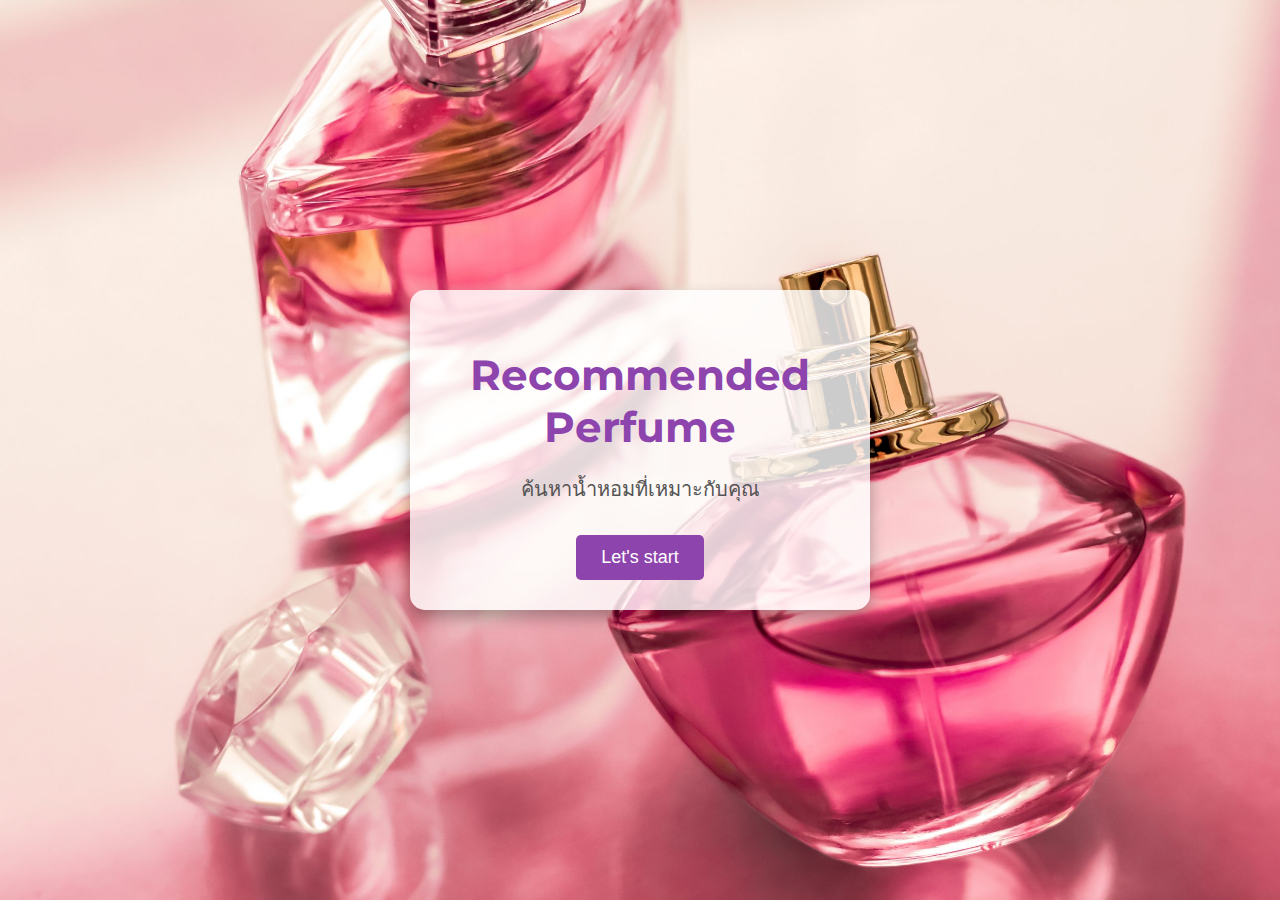
<file: HumenPerfume-main/HumenPerfume-main/index.html>
<!DOCTYPE html>
<html lang="th">
<head>
    <meta charset="UTF-8">
    <meta name="viewport" content="width=device-width, initial-scale=1.0">
    <title>Humen Perfume</title>
    <link rel="stylesheet" href="styles.css">
    <link href="https://fonts.googleapis.com/css2?family=Montserrat:wght@400;700&display=swap" rel="stylesheet">
</head>
<body>

<div class="homepage-container">
    <div class="homepage">
        <h1>Recommended Perfume</h1>
        <p>ค้นหาน้ำหอมที่เหมาะกับคุณ</p>

        <!-- Button to go to the Filter Form -->
        <a href="filter.html">
            <button class="enter-button">Let's start</button>
        </a>
    </div>
</div>

</body>
</html>
</file>
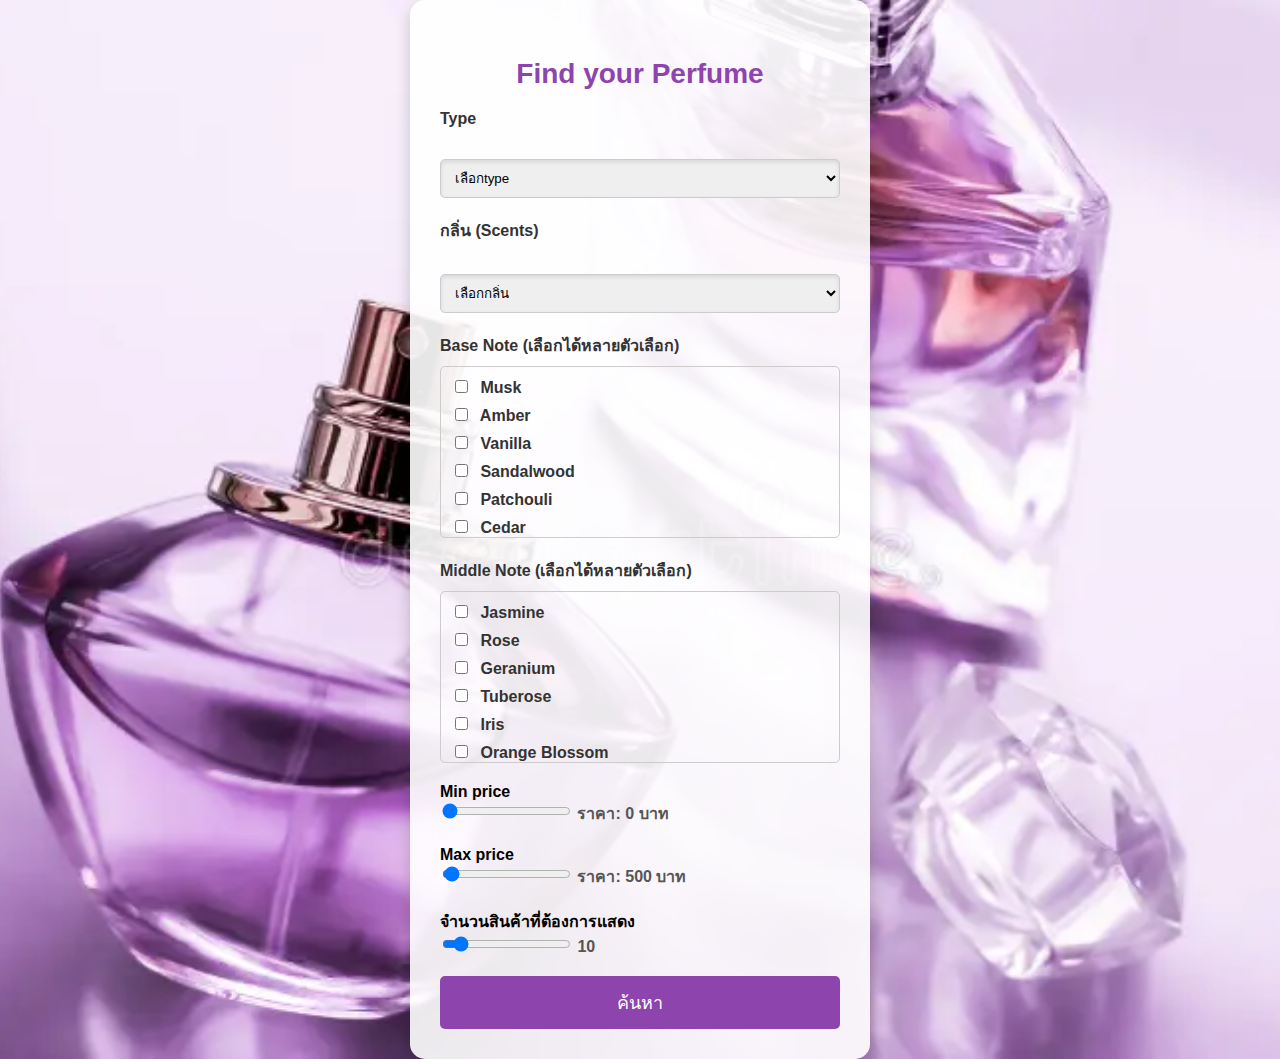
<file: HumenPerfume-main/HumenPerfume-main/filter.html>
<!-- python -m http.server 8000
 -->

<!DOCTYPE html>
<html lang="th">

<head>
    <meta charset="UTF-8">
    <meta name="viewport" content="width=device-width, initial-scale=1.0">
    <title>Filter Form</title>
    <link rel="stylesheet" href="styles_filter.css">

    <style>
        /* CSS สำหรับกรอบเลื่อน */
        .base-notes-container {
            border: 1px solid #ccc;
            /* ขอบกรอบ */
            max-height: 150px;
            /* ความสูงสูงสุด */
            overflow-y: auto;
            /* เปิดการเลื่อนในแนวตั้ง */
            padding: 10px;
            /* การเว้นระยะภายในกรอบ */
            margin-top: 5px;
            /* ระยะห่างจากบน */
        }
    </style>
    <style>
        /* CSS สำหรับกรอบเลื่อน */
        .middle-notes-container {
            border: 1px solid #ccc;
            /* ขอบกรอบ */
            max-height: 150px;
            /* ความสูงสูงสุด */
            overflow-y: auto;
            /* เปิดการเลื่อนในแนวตั้ง */
            padding: 10px;
            /* การเว้นระยะภายในกรอบ */
            margin-top: 5px;
            /* ระยะห่างจากบน */
        }
    </style>
</head>

<body>

    <form class="filter-box" id="filterForm">
        <h3>Find your Perfume</h3>

        <!-- Filter by Gender -->
        <div class="filter-group">
            <label for="typ">Type</label><br>
            <select id="typ" name="typ">
                <option value="">เลือกtype</option>
                <option value="Men">ชาย (Men)</option>
                <option value="Women">หญิง (Women)</option>
                <option value="Unisex">Unisex</option>
                <option value="All">All</option>
            </select>
        </div>

        <!-- Filter by Scents -->
        <div class="filter-group">
            <label for="scents">กลิ่น (Scents)</label><br>
            <select id="scents" name="scents">
                <option value="">เลือกกลิ่น</option>
            </select>
        </div>

        <!-- Filter by Base Note -->
        <div class="filter-group">
            <label>Base Note (เลือกได้หลายตัวเลือก)</label>
            
            <div class="base-notes-container" id="baseNotesContainer"></div> <!-- Container for checkboxes -->
        </div>

        <script>
            // Fetch base notes from JSON file
            fetch('base_notes.json')
                .then(response => response.json())
                .then(data => {
                    const baseNotesContainer = document.getElementById('baseNotesContainer');
                    data.forEach(item => {
                        const checkbox = document.createElement('div'); // Create a new div for each checkbox
                        checkbox.innerHTML = `
                            <label for="${item.base.toLowerCase()}">
                                <input type="checkbox" name="base" value="${item.base.toLowerCase()}"> 
                                ${item.base}
                            </label>
                        `;
                        baseNotesContainer.appendChild(checkbox); // Add the checkbox to the container
                    });
                })
                .catch(error => console.error('ข้อผิดพลาดในการโหลดโน้ตฐาน:', error));
        </script>

        <!-- Filter by Middle Note -->
        <div class="filter-group">
            <label>Middle Note (เลือกได้หลายตัวเลือก)</label>
            <div class="middle-notes-container" id="middleNotesContainer"></div> <!-- Container for checkboxes -->
        </div>

        <script>
            // Fetch base notes from JSON file
            fetch('middle_notes.json')
                .then(response => response.json())
                .then(data => {
                    const middleNotesContainer = document.getElementById('middleNotesContainer');
                    data.forEach(item => {
                        const checkbox = document.createElement('div'); // Create a new div for each checkbox
                        checkbox.innerHTML = `
                            <label for="${item.middle.toLowerCase()}">
                                <input type="checkbox" name="middle" value="${item.middle.toLowerCase()}"> 
                                ${item.middle}
                            </label>
                        `;
                        middleNotesContainer.appendChild(checkbox); // Add the checkbox to the container
                    });
                })
                .catch(error => console.error('ข้อผิดพลาดในการโหลดโน้ตฐาน:', error));
        </script>


        <div class="slider-container">
            <label class="minPrice">Min price</label>
            <div><input type="range" id="priceRange" min="0" max="30000" value="0" step="10">
                <label class="value">ราคา: <span id="priceValue">500</span> บาท</label>
            </div>
        </div>

        <script>
            const priceRange = document.getElementById('priceRange');
            const priceValue = document.getElementById('priceValue');

            // ฟังก์ชันสำหรับอัปเดตราคา
            const updatePrice = () => {
                priceValue.textContent = priceRange.value;
            };

            // เพิ่ม event listener สำหรับการเปลี่ยนแปลงของสไลเดอร์
            priceRange.addEventListener('input', updatePrice);

            // ตั้งค่าเริ่มต้นให้แสดงราคา
            updatePrice();
        </script>

        <div class="slider-container">
            <label class="maxPrice">Max price</label>
            <div><input type="range" id="max_priceRange" min="0" max="30000" value="500" step="10">
                <label class="value">ราคา: <span id="max_priceValue">500</span> บาท</label>
            </div>
        </div>

        <script>
            const max_priceRange = document.getElementById('max_priceRange');
            const max_priceValue = document.getElementById('max_priceValue');

            // ฟังก์ชันสำหรับอัปเดตราคา
            const max_updatePrice = () => {
                max_priceValue.textContent = max_priceRange.value;
            };

            // เพิ่ม event listener สำหรับการเปลี่ยนแปลงของสไลเดอร์
            max_priceRange.addEventListener('input', max_updatePrice);

            // ตั้งค่าเริ่มต้นให้แสดงราคา
            max_updatePrice();
        </script>

        <!-- Filter by Rating
        <div class="filter-group">
            <label>คะแนนผลิตภัณฑ์</label>
            <input type="radio" name="rating" value="4_up"> ★★★★ ขึ้นไป<br>
        </div> -->

        <div class="slider-container">
            <label class="number">จำนวนสินค้าที่ต้องการแสดง</label>
            <div><input type="range" id="numberRange" min="0" max="100" value="10" step="1">
                <label class="value"> <span id="numberValue">10</span> </label>
            </div>
        </div>

        <script>
            const numberRange = document.getElementById('numberRange');
            const numberValue = document.getElementById('numberValue');

            // ฟังก์ชันสำหรับอัปเดตราคา
            const number_updatePrice = () => {
                numberValue.textContent = numberRange.value;
            };

            // เพิ่ม event listener สำหรับการเปลี่ยนแปลงของสไลเดอร์
            numberRange.addEventListener('input', number_updatePrice);

            // ตั้งค่าเริ่มต้นให้แสดงราคา
            number_updatePrice();
        </script>

        <!-- Submit Button -->
        <button type="submit">ค้นหา</button>

        <script>
            // Fetch scents from JSON file
            fetch('scents.json')
                .then(response => response.json())
                .then(data => {
                    const scentsSelect = document.getElementById('scents');
                    data.forEach(item => {
                        const option = document.createElement('option');
                        option.value = item.scents.toLowerCase(); // Set the value to lowercase
                        option.textContent = item.scents; // Display the scent
                        scentsSelect.appendChild(option);
                    });
                })
                .catch(error => console.error('ข้อผิดพลาดในการโหลดกลิ่น:', error));


            // Validate form inputs
            function validateForm() {
                const typ = document.getElementById('typ').value;
                const scents = document.getElementById('scents').value;
                const baseNotes = document.querySelectorAll('input[name="base"]:checked');
                const middleNotes = document.querySelectorAll('input[name="middle"]:checked');
                const minPrice = Number(document.getElementById('priceRange').value);
                const maxPrice = Number(document.getElementById('max_priceRange').value);

                if (!typ) {
                    alert('กรุณาเลือกเพศ'); // Please select gender
                    return false;
                }
            
                if (!scents) {
                    alert('กรุณาเลือกกลิ่น (scents)'); // Please select scent
                    return false;
                }
            
                if (baseNotes.length === 0) {
                    alert('กรุณาเลือก base'); // Please select base notes
                    return false;
                }
            
                if (middleNotes.length === 0) {
                    alert('กรุณาเลือก middle'); // Please select middle notes
                    return false;
                }
            
                if (minPrice > maxPrice) {
                    alert('Incorrect price'); // Min price cannot exceed max price
                    return false;
                }
            

                return true; // All validations passed
            }

            document.getElementById('filterForm').addEventListener('submit', function (event) {
                event.preventDefault(); // Prevent default form submission

                if (validateForm()) { // Only submit if validation is successful
                    const formData = new FormData(this); // Store form data

                    // Convert FormData to an object
                    const data = {};
                    formData.forEach((value, key) => {
                        if (data[key]) {
                            data[key] = [].concat(data[key], value); // Combine values for checkboxes
                        } else {
                            data[key] = value;
                        }

                    });
                    data.min_price = Number(document.getElementById('priceRange').value);
                    data.max_price = Number(document.getElementById('max_priceRange').value);
                    data.top_n = Number(document.getElementById('numberRange').value);

                    // Ensure base is an array
                    if (data.base) {
                        if (!Array.isArray(data.base)) {
                            data.base = [data.base];
                        }
                    } else {
                        data.base = []; // Ensure it's an empty array if nothing is selected
                    }

                    if (data.middle) {
                        if (!Array.isArray(data.middle)) {
                            data.middle = [data.middle];
                        }
                    } else {
                        data.middle = []; // Ensure it's an empty array if nothing is selected
                    }

                    console.log('ข้อมูลที่ถูกส่ง:', data); // Log the data

                    fetch("http://127.0.0.1:8000/similar-perfumes", {
                        method: 'POST',
                        headers: {
                            'Content-Type': 'application/json'
                        },
                        body: JSON.stringify(data)
                    })
                        .then(response => {
                            if (!response.ok) {
                                throw new Error('การตอบสนองของเครือข่ายไม่ถูกต้อง: ' + response.statusText);
                            }
                            return response.json();
                        })
                        .then(data => {
                            console.log('สำเร็จ:', data); // Log the received data

                            // Check if data is an object
                            if (typeof data !== 'object' || data === null) {
                                //console.log('ข้อมูลที่ได้รับไม่ถูกต้อง:', data);
                                //console.error('ข้อมูลที่ได้รับไม่ถูกต้อง:', data);
                                alert(data);
                                return;
                            }

                            // Convert the object to query parameters
                            const params = new URLSearchParams();

                            for (const [key, value] of Object.entries(data)) {
                                // If value is an array, append each value
                                if (Array.isArray(value)) {
                                    value.forEach(val => params.append(key, val));
                                } else {
                                    params.append(key, value);
                                }
                            }
                            localStorage.setItem('formData', JSON.stringify(data));


                            window.location.href = `result_page.html?${params.toString()}`; // Redirect to the new page
                        })

                        .catch((error) => {
                            console.error('ข้อผิดพลาด:', error); // Handle errors
                        });
                    // สร้าง URL query string



                }
            });
        </script>

    </form>

</body>

</html>

<!-- python -m http.server 8000
 -->
</file>
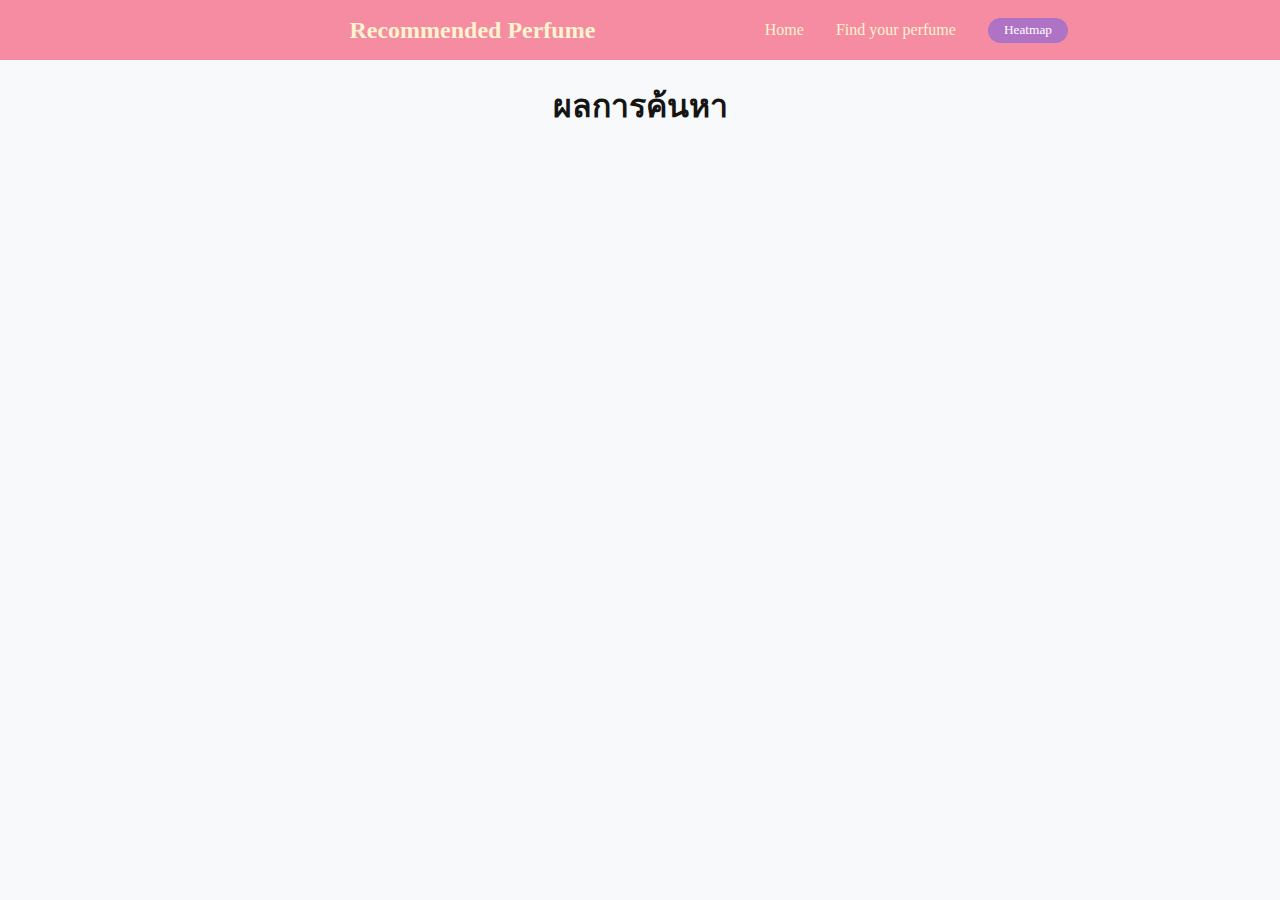
<file: HumenPerfume-main/HumenPerfume-main/result_page.html>
<!-- result_page -->
<!DOCTYPE html>
<html lang="th">
<head>
    <meta charset="UTF-8">
    <meta name="viewport" content="width=device-width, initial-scale=1.0">
    <title>ผลการค้นหา </title>
    <link rel="stylesheet" href="styles_result.css"> <!-- เชื่อมต่อไฟล์ CSS -->
</head>
<body></body>
    <header> 
      <nav>
        <div class="container">
          <div class="nav-con">
            <div class="logo">
              <a href="result_page.html">Recommended Perfume</a>
            </div>
            <ul class="menu">
              
              <li><a href="index.html"> Home </a></li></ul>
              <ul class="menu">
              <li><a href="filter.html">Find your perfume</a></li></ul>
              
              <ul class="menu">
              <li>
                <div class="auth-box">
                  <button class="nav-login-btn" id="heatmap-btn">Heatmap</button>

                  
                </div>
              </li>
            </ul>
          </div>
        </div>
      </nav></header>
      
    <h1>ผลการค้นหา</h1>
    
    <div class="product-container"></div>
    <script>
        const data = JSON.parse(localStorage.getItem('formData'));
        const heatmapButton = document.getElementById('heatmap-btn');
        //const productContainer = document.querySelector('.product-container');

        console.log(data); // แสดงข้อมูลที่ได้รับ
        console.log(data.length);
        // แสดงข้อมูลบนหน้า
        if (data && data.length > 0) {
          
            data.forEach(item => {
              
                document.querySelector('.product-container').innerHTML += `
                
                    <div class="product">
                      <div class="p-container">
                        <img src="${item.img_url}" class="product-image"></div>
                        <h2>${item.name}</h2>
                        <p><strong>แบรนด์:</strong> ${item.brand}</p>
                        <p><strong>ประเภท:</strong> ${item.department}</p>
                        <p><strong>ราคา (THB):</strong> ${item.price_THB}</p>
                        <p><strong>ปริมาณ:</strong> ${item.ml} ml</p>
                        <p><strong>คะแนน:</strong> ${item.item_rating} / 5</p>
                        <p><strong>ความคล้ายคลึง:</strong> ${item.cosine_similarity.toFixed(2)}</p>
                    </div>
                `;
            });
        } else {
            document.body.innerHTML += `<p class="no-results">ไม่มีข้อมูลที่ตรงกับการค้นหา</p>`;
        }

        heatmapButton.addEventListener('click', () => {
          if (data && data.length > 0) {
              let firstItem = data[0].department; // Use let instead of const
              let imgUrl;
      
              // Check if all items have the same department
              const allSame = data.every(item => item.department === firstItem);
      
              if (allSame) {
                  // If all departments are the same, use that department
                  firstItem = data[0].department;
              } else {
                  firstItem = "All"; // If they differ, set to "All"
              }
      
              // Determine the image URL based on the department
              switch (firstItem) {
                  case "Men":
                      imgUrl = 'Linear-Project-main/Linear-Project-main/img/Men_heatmap.png';
                      break;
                  case "Women":
                      imgUrl = 'Linear-Project-main/Linear-Project-main/img/Women_heatmap.png';
                      break;
                  case "Unisex":
                      imgUrl = 'Linear-Project-main/Linear-Project-main/img/Unisex_heatmap.png';
                      break;
                  default:
                      imgUrl = 'Linear-Project-main/Linear-Project-main/img/All_heatmap.png';
                      break;
              }
      
             
      
               

              window.open(imgUrl, '_blank');
          }
      });
    </script>
</body>
</html>
</file>
<file: HumenPerfume-main/HumenPerfume-main/styles.css>
body {
    font-family: 'Montserrat', sans-serif;
    margin: 0;
    height: 100vh;
    display: flex;
    justify-content: center;
    align-items: center;
    /*background-image: url('perfume5.avif'); /* เปลี่ยนเป็น URL ของภาพพื้นหลัง */
    background-image: url('perfume4.jpg'); 
    background-size: cover;
    background-position: center;
}

.homepage-container {
    background-color: rgba(255, 255, 255, 0.8); /* สีขาวโปร่งแสง */
    border-radius: 15px;
    box-shadow: 0px 8px 16px rgba(0, 0, 0, 0.3);
    padding: 30px;
    width: 400px; /* กำหนดความกว้างของกรอบ */
}

.homepage {
    text-align: center;
}

.homepage h1 {
    font-size: 42px;
    color: #8e44ad; /* สีม่วง */
    margin-bottom: 20px;
}

.homepage p {
    font-size: 20px;
    color: #555;
    margin-bottom: 30px;
}

.enter-button {
    background-color: #8e44ad; /* สีม่วง */
    color: white;
    border: none;
    padding: 12px 25px;
    font-size: 18px;
    border-radius: 5px;
    cursor: pointer;
    transition: background-color 0.3s;
}

.enter-button:hover {
    background-color: #732d91; /* สีม่วงเข้ม */
}



input[type="number"] {
    width: 90px;
    padding: 6px;
    margin: 10px 0;
    box-sizing: border-box;
}

button[type="submit"] {
    background-color: #28a745; /* สีเขียว */
    color: white;
    border: none;
    padding: 12px 25px;
    font-size: 18px;
    border-radius: 5px;
    cursor: pointer;
    transition: background-color 0.3s;
}

button[type="submit"]:hover {
    background-color: #218838; /* สีเขียวเข้ม */
}
</file>
<file: HumenPerfume-main/HumenPerfume-main/styles_filter.css>
body {
    font-family: 'Montserrat', sans-serif;
    margin: 0;
    /* height: 100vh; */
    display: flex;
    justify-content: center;
    
    background-image: url('perfume3.webp');
    background-size: cover;
    background-position: center;
}

.filter-box {
    background-color: rgba(255, 255, 255, 0.9);
    border-radius: 15px;
    box-shadow: 0px 8px 16px rgba(0, 0, 0, 0.2);
    padding: 30px;
    width: 400px;
    
    /* transition: transform 0.3s; */
}

/* .filter-box:hover {
    transform: scale(1.02);
} */

.filter-box h3 {
    color: #8e44ad;
    font-size: 28px;
    margin-bottom: 20px;
    text-align: center;
}

.filter-group {
    margin-bottom: 20px;
}

.filter-group label {
    display: block;
    margin-bottom: 8px;
    font-weight: bold;
    color: #333;
}

.filter-group select,
.filter-group input[type="range"] {
    width: 100%;
    padding: 10px;
    margin-top: 5px;
    border: 1px solid #ccc;
    border-radius: 5px;
    box-shadow: inset 0px 2px 4px rgba(0, 0, 0, 0.1);
    transition: border-color 0.3s;
}

.filter-group select:focus,
.filter-group input[type="range"]:focus {
    border-color: #8e44ad;
    outline: none;
}

/* input[type="range"]{
    
    background-color: #44ad7a;
} */
.slider-container  {
    
    margin-bottom:20px ;}

.slider-container label {

    text-align: center;
}
.slider-container label.minPrice {
    font-weight: bold;
}
.slider-container label.maxPrice {
    font-weight: bold;
}
.slider-container label.number {
    font-weight: bold;
}


.value {
    font-weight: bold;
    color: #555;
}

button[type="submit"] {
    background-color: #8e44ad;
    color: white;
    border: none;
    padding: 12px 20px;
    font-size: 18px;
    border-radius: 5px;
    cursor: pointer;
    transition: background-color 0.3s;
    width: 100%;
}

button[type="submit"]:hover {
    background-color: #732d91;
}

.base-notes-container,
.middle-notes-container {
    border: 1px solid #ccc;
    max-height: 150px;
    overflow-y: auto;
    padding: 10px;
    margin-top: 5px;
    border-radius: 5px;
}

.base-notes-container div,
.middle-notes-container div {
    margin-bottom: 5px;
}

.base-notes-container input,
.middle-notes-container input {
    margin-right: 8px;
}
</file>
<file: HumenPerfume-main/HumenPerfume-main/styles_result.css>
* {
  margin: 0;
  padding: 0;
  box-sizing: border-box;
  font-family: "Lucida Sans Unicode";
}

.container {
  max-width: 70vw;
  margin: 0 auto;
}

nav {
  background-color: #f58ca1;
  width: 100%; 
  position: fixed;   
  top: 0; 
  right: 0; 
  z-index: 1000; 
}

.nav-con {
  display: flex;
  justify-content: space-between;  
  align-items: center;
  height: 60px;
  padding: 0 20px;   
}

.logo {
  flex-grow: 1; 
  text-align: center; 
}

.menu {
  display: flex;
  margin-left: auto; 
  transition: transform 0.3s;
  
}

.menu:hover {
  display: flex;
  margin-left: auto; 
  transform: scale(1.3);
}

.menu li {
  list-style: none;
  margin-left: 2rem;
}

.nav-con a {
  color: #fff4ce;
  text-decoration: none;
}

.logo a {
  font-size: 1.5rem;
  font-weight: bolder;
}

.menu input {
  margin-right: -25px;
  padding: 10px;
  padding-right: 25px;
  background-color: #ffffff;
  border: 0px;
  border-radius: 25px;
  color: #ffffff;
  height: 25px;
}

.menu input:focus {
  border: 0px;
  outline: none;
}

.menu button {
  padding: 0 1rem;
  background-color: #af73c6;
  border: 0px;
  border-radius: 25px;
  color: #ffffff;
  height: 25px;
}

body {
  padding-top: 60px;
  background-color: #f8f9fa;
  margin: 20px;
  background-image: url('https://img.freepik.com/premium-photo/pastel-background-with-aesthetic-pink-sky_636537-40901.jpg');
  background-size: cover; 
  background-position: center; 
  background-repeat: no-repeat; 
}

.p-container {
  display: flex;
  justify-content: center;
  align-items: center;
  height: 100%; /* Set to the height you want */
}

.product-image {
  width: 200px;
  height: 300px;
  border-radius: 8px;
  margin-bottom: 10px;
}

h1 {
  text-align: center;
  color: #151514;
}

.product-container {
  display: flex;
  flex-wrap: wrap;
  justify-content: space-between;
}

.product {
  border: 1px solid rgb(78 3 68 / 30%); 
  border-radius: 8px;
  background-color: rgb(255 255 255 / 65%);  
  padding: 15px;
  margin: 10px; 
  width: calc(30% - 20px);
  box-shadow: 0 4px 16px rgba(0, 0, 0, 0.2); 
  transition: transform 0.2s, box-shadow 0.2s; 
  display: flex;
  flex-direction: column;
  justify-content: space-between;
}

.product:hover {
  transform: scale(1.02);
  box-shadow: 0 6px 20px rgba(0, 0, 0, 0.3); 
}

h2 {
  margin: 0 0 10px 0;
  color: #b936e1;
}

p {
  margin: 5px 0;
  color: #495057;
}

strong {
  color: #212529;
}

.no-results {
  text-align: center;
  color: #dc3545;
  font-size: 1.2em;
}
</file>
